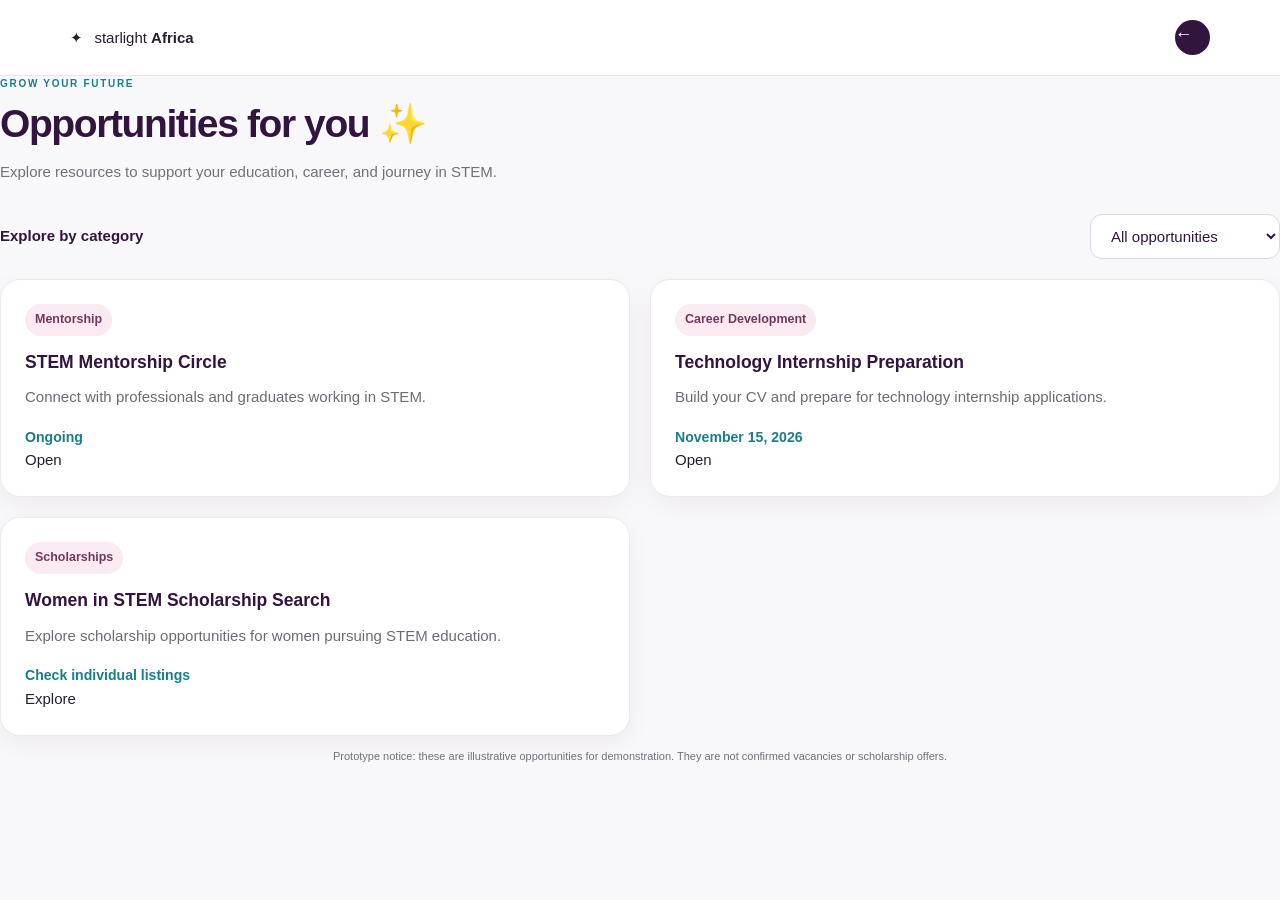
<file: opportunities.html>
<!DOCTYPE html>
<html lang="en">
<head>
  <meta charset="UTF-8">
  <meta name="viewport" content="width=device-width, initial-scale=1.0">
  <title>Opportunities | Starlight Africa</title>
  <link rel="stylesheet" href="styles/style.css">
</head>
<body>
  <header class="topbar">
    <a class="brand" href="index.html">
      <span class="brand-symbol">✦</span>
      <span>starlight <strong>Africa</strong></span>
    </a>
    <a class="opportunity-link" href="index.html">← Dashboard</a>
  </header>

  <main class="dashboard-main">
    <section class="welcome-section">
      <p class="eyebrow">GROW YOUR FUTURE</p>
      <h1>Opportunities for you ✨</h1>
      <p class="welcome-description">
        Explore resources to support your education, career, and journey in STEM.
      </p>
    </section>

    <section class="opportunities-toolbar">
      <label for="categoryFilter">Explore by category</label>
      <select id="categoryFilter">
        <option value="All">All opportunities</option>
        <option value="Mentorship">Mentorship</option>
        <option value="Internships">Internships & jobs</option>
        <option value="Scholarships">Scholarships</option>
        <option value="Career Development">Career development</option>
      </select>
    </section>

    <section id="opportunitiesGrid" class="opportunities-grid">
      <p>Loading opportunities...</p>
    </section>

    <p class="demo-notice">
      Prototype notice: these are illustrative opportunities for demonstration.
      They are not confirmed vacancies or scholarship offers.
    </p>
  </main>

  <script src="scripts/data.js"></script>
  <script src="scripts/opportunities.js"></script>
</body>
</html>
</file>
<file: styles/style.css>
/* =========================================
   STARLIGHT CONNECT
   Global styles and brand identity
========================================= */

:root {
    --turquoise: #5EC9D2;
    --turquoise-dark: #187F89;
    --kobi-pink: #F2A7CB;
    --deep-plum: #32143F;
  
    --background: #F8F7FA;
    --surface: #FFFFFF;
    --text-primary: #291D30;
    --text-secondary: #766D7C;
    --border: #EAE5ED;
  
    --success: #237A57;
    --success-light: #E6F5ED;
  
    --radius-sm: 10px;
    --radius-md: 16px;
    --radius-lg: 24px;
  
    --shadow: 0 8px 30px rgba(50, 20, 63, 0.05);
  }
  
  /* Reset */
  
  * {
    box-sizing: border-box;
    margin: 0;
    padding: 0;
  }
  
  html {
    scroll-behavior: smooth;
  }
  
  body {
    min-height: 100vh;
    background: var(--background);
    color: var(--text-primary);
    font-family: -apple-system, BlinkMacSystemFont, "Segoe UI",
      Roboto, Helvetica, Arial, sans-serif;
    font-size: 15px;
    line-height: 1.6;
    -webkit-font-smoothing: antialiased;
  }
  
  a {
    color: inherit;
    text-decoration: none;
  }
  
  button,
  input,
  select,
  textarea {
    font: inherit;
  }
  
  button,
  a {
    -webkit-tap-highlight-color: transparent;
  }
  
  button:focus-visible,
  a:focus-visible,
  input:focus-visible,
  select:focus-visible,
  textarea:focus-visible {
    outline: 3px solid var(--turquoise-dark);
    outline-offset: 3px;
  }
  
  /* Main layout */
  
  .app-shell {
    width: 100%;
    min-height: 100vh;
  }
  
  .dashboard {
    width: min(1120px, calc(100% - 64px));
    margin: 0 auto;
    padding: 42px 0 32px;
  }
  
  /* Navigation */
  
  .topbar {
    height: 76px;
    padding: 0 5.5%;
    background: var(--surface);
    border-bottom: 1px solid var(--border);
  
    display: flex;
    align-items: center;
    justify-content: space-between;
    gap: 20px;
  }
  
  .brand {
    display: inline-flex;
    align-items: center;
    gap: 11px;
  }
  
  .brand-mark {
    width: 42px;
    height: 42px;
    display: grid;
    place-items: center;
    background: var(--deep-plum);
    color: white;
    border-radius: 14px;
    font-size: 23px;
    font-weight: 800;
  }
  
  .brand-name {
    color: var(--deep-plum);
    font-size: 19px;
    font-weight: 800;
    letter-spacing: -0.7px;
  }
  
  .brand-name span {
    color: var(--turquoise-dark);
    margin-left: 3px;
  }
  
  .profile-button {
    display: flex;
    align-items: center;
    gap: 10px;
    border: 1px solid var(--border);
    background: var(--surface);
    border-radius: 30px;
    padding: 6px 13px 6px 6px;
    cursor: pointer;
    color: var(--deep-plum);
  }
  
  .avatar {
    width: 34px;
    height: 34px;
    display: grid;
    place-items: center;
    border-radius: 50%;
    background: var(--kobi-pink);
    color: var(--deep-plum);
    font-weight: 800;
  }
  
  .profile-name {
    font-size: 13px;
    font-weight: 700;
  }
  
  .chevron {
    font-size: 18px;
    color: var(--text-secondary);
  }
  
  /* Welcome */
  
  .welcome-section {
    margin-bottom: 30px;
  }
  
  .eyebrow {
    color: var(--turquoise-dark);
    font-size: 10px;
    font-weight: 800;
    letter-spacing: 1.7px;
    line-height: 1.5;
    margin-bottom: 10px;
  }
  
  .welcome-section h1 {
    color: var(--deep-plum);
    font-size: clamp(28px, 4vw, 39px);
    font-weight: 800;
    line-height: 1.2;
    letter-spacing: -1.4px;
    margin-bottom: 12px;
  }
  
  .welcome-description {
    max-width: 620px;
    color: var(--text-secondary);
    font-size: 15px;
  }
  
  /* Monthly check-in banner */
  
  .checkin-banner {
    position: relative;
    overflow: hidden;
    min-height: 250px;
    padding: 34px 38px;
  
    display: flex;
    align-items: center;
  
    background: var(--deep-plum);
    border-radius: var(--radius-lg);
    color: white;
    isolation: isolate;
    margin-bottom: 25px;
  }
  
  .banner-content {
    position: relative;
    z-index: 2;
    max-width: 560px;
  }
  
  .status-pill {
    display: inline-flex;
    align-items: center;
    border: 1px solid rgba(255, 255, 255, 0.25);
    background: rgba(255, 255, 255, 0.09);
    color: var(--turquoise);
    padding: 6px 11px;
    border-radius: 20px;
    font-size: 9px;
    font-weight: 800;
    letter-spacing: 1.2px;
    margin-bottom: 15px;
  }
  
  .checkin-banner h2 {
    max-width: 440px;
    font-size: clamp(25px, 3.5vw, 34px);
    font-weight: 800;
    line-height: 1.2;
    letter-spacing: -0.8px;
    margin-bottom: 12px;
  }
  
  .checkin-banner p {
    max-width: 430px;
    color: #D9CFDF;
    font-size: 14px;
    margin-bottom: 23px;
  }
  
  .button {
    min-height: 45px;
    display: inline-flex;
    align-items: center;
    justify-content: center;
    gap: 12px;
    padding: 11px 18px;
    border: 0;
    border-radius: var(--radius-sm);
    font-size: 13px;
    font-weight: 750;
    transition: transform 0.2s ease, background 0.2s ease;
    cursor: pointer;
  }
  
  .button:hover {
    transform: translateY(-2px);
  }
  
  .button-light {
    background: var(--turquoise);
    color: var(--deep-plum);
  }
  
  .button-light:hover {
    background: #8BDDE2;
  }
  
  /* Banner decoration */
  
  .banner-decoration {
    position: absolute;
    inset: 0 0 0 auto;
    width: 40%;
    z-index: 1;
    pointer-events: none;
  }
  
  .decoration-circle {
    position: absolute;
    border-radius: 50%;
  }
  
  .circle-one {
    width: 245px;
    height: 245px;
    right: -42px;
    top: 15px;
    border: 1px solid rgba(94, 201, 210, 0.4);
    box-shadow: 0 0 0 28px rgba(94, 201, 210, 0.045),
      0 0 0 58px rgba(94, 201, 210, 0.035);
  }
  
  .circle-two {
    width: 125px;
    height: 125px;
    right: 35px;
    top: 75px;
    background: var(--kobi-pink);
    opacity: 0.95;
  }
  
  .decoration-star {
    position: absolute;
    right: 75px;
    top: 87px;
    z-index: 2;
    color: var(--deep-plum);
    font-size: 80px;
    line-height: 1;
  }
  
  /* Statistics cards */
  
  .stats-grid {
    display: grid;
    grid-template-columns: repeat(3, minmax(0, 1fr));
    gap: 18px;
    margin-bottom: 35px;
  }
  
  .stat-card {
    min-width: 0;
    background: var(--surface);
    border: 1px solid var(--border);
    border-radius: var(--radius-md);
    padding: 23px;
    box-shadow: var(--shadow);
  }
  
  .stat-icon {
    width: 39px;
    height: 39px;
    display: grid;
    place-items: center;
    border-radius: 12px;
    font-size: 21px;
    font-weight: 800;
    margin-bottom: 19px;
  }
  
  .turquoise-icon {
    background: #E0F6F7;
    color: var(--turquoise-dark);
  }
  
  .pink-icon {
    background: #FCE8F1;
    color: #9B3B70;
  }
  
  .plum-icon {
    background: #EEE6F2;
    color: var(--deep-plum);
  }
  
  .stat-label {
    color: var(--text-secondary);
    font-size: 10px;
    font-weight: 800;
    letter-spacing: 1px;
    margin-bottom: 7px;
  }
  
  .stat-value {
    color: var(--deep-plum);
    font-size: clamp(25px, 3vw, 32px);
    font-weight: 800;
    letter-spacing: -1px;
    line-height: 1.3;
    overflow-wrap: anywhere;
  }
  
  .stat-unit {
    font-size: 13px;
    font-weight: 600;
    letter-spacing: 0;
  }
  
  .stat-note {
    color: var(--text-secondary);
    font-size: 11px;
    margin-top: 8px;
  }
  
  /* Journey progress */
  
  .journey-section {
    padding: 27px;
    background: var(--surface);
    border: 1px solid var(--border);
    border-radius: var(--radius-lg);
    margin-bottom: 35px;
  }
  
  .section-heading {
    display: flex;
    align-items: center;
    justify-content: space-between;
    gap: 16px;
    margin-bottom: 24px;
  }
  
  .section-heading h2 {
    color: var(--deep-plum);
    font-size: 22px;
    font-weight: 800;
    line-height: 1.3;
    letter-spacing: -0.5px;
  }
  
  .section-heading .eyebrow {
    margin-bottom: 6px;
  }
  
  .progress-label {
    flex-shrink: 0;
    padding: 7px 11px;
    background: #F1EDF4;
    color: var(--deep-plum);
    border-radius: 20px;
    font-size: 11px;
    font-weight: 750;
  }
  
  .progress-track {
    height: 10px;
    background: #EDE8F0;
    border-radius: 20px;
    overflow: hidden;
  }
  
  .progress-fill {
    width: 0;
    height: 100%;
    background: linear-gradient(
      90deg,
      var(--turquoise-dark),
      var(--turquoise)
    );
    border-radius: inherit;
    transition: width 0.5s ease;
  }
  
  .milestone-row {
    display: flex;
    align-items: center;
    justify-content: space-between;
    color: var(--text-secondary);
    font-size: 11px;
    margin-top: 10px;
  }
  
  .milestone-message {
    display: flex;
    align-items: flex-start;
    gap: 13px;
    padding: 17px;
    margin-top: 25px;
    background: #F5F2F8;
    border-radius: var(--radius-md);
  }
  
  .milestone-emoji {
    font-size: 25px;
  }
  
  .milestone-message strong {
    color: var(--deep-plum);
    font-size: 13px;
  }
  
  .milestone-message p {
    color: var(--text-secondary);
    font-size: 12px;
    margin-top: 4px;
  }
  
  /* Opportunities preview */
  
  .opportunities-section {
    margin-bottom: 30px;
  }
  
  .opportunity-preview {
    display: flex;
    align-items: center;
    gap: 16px;
    padding: 21px;
    background: var(--surface);
    border: 1px solid var(--border);
    border-radius: var(--radius-md);
    box-shadow: var(--shadow);
  }
  
  .opportunity-symbol {
    width: 47px;
    height: 47px;
    flex-shrink: 0;
    display: grid;
    place-items: center;
    background: #FCE8F1;
    color: #9B3B70;
    border-radius: 14px;
    font-size: 25px;
  }
  
  .opportunity-copy {
    flex: 1;
    min-width: 0;
  }
  
  .opportunity-copy h3 {
    color: var(--deep-plum);
    font-size: 14px;
    margin-bottom: 4px;
  }
  
  .opportunity-copy p {
    color: var(--text-secondary);
    font-size: 12px;
  }
  
  .text-link {
    color: var(--turquoise-dark);
    font-size: 12px;
    font-weight: 800;
    white-space: nowrap;
  }
  
  .opportunity-link {
    width: 35px;
    height: 35px;
    flex-shrink: 0;
    display: grid;
    place-items: center;
    background: var(--deep-plum);
    color: white;
    border-radius: 50%;
    font-size: 18px;
  }
  
  /* Demo notice and footer */
  
  .demo-notice {
    padding: 12px;
    color: var(--text-secondary);
    font-size: 11px;
    text-align: center;
  }
  
  .footer {
    display: flex;
    align-items: center;
    justify-content: space-between;
    gap: 20px;
    padding: 22px 5.5%;
    border-top: 1px solid var(--border);
    color: var(--text-secondary);
    font-size: 11px;
  }
  
  /* Responsive design */
  
  @media (max-width: 760px) {
    .topbar {
      height: 68px;
      padding: 0 20px;
    }
  
    .brand-mark {
      width: 37px;
      height: 37px;
    }
  
    .brand-name {
      font-size: 17px;
    }
  
    .dashboard {
      width: calc(100% - 36px);
      padding-top: 30px;
    }
  
    .checkin-banner {
      padding: 28px 24px;
      min-height: 275px;
    }
  
    .banner-decoration {
      opacity: 0.35;
      width: 48%;
    }
  
    .circle-one {
      right: -130px;
    }
  
    .circle-two {
      right: -50px;
    }
  
    .decoration-star {
      right: -15px;
    }
  
    .banner-content {
      max-width: 100%;
    }
  
    .stats-grid {
      grid-template-columns: 1fr;
      gap: 12px;
    }
  
    .stat-card {
      padding: 18px;
    }
  
    .stat-icon {
      margin-bottom: 12px;
    }
  
    .journey-section {
      padding: 20px;
    }
  
    .section-heading h2 {
      font-size: 19px;
    }
  
    .footer {
      padding: 20px;
    }
  }
  
  @media (max-width: 420px) {
    .dashboard {
      width: calc(100% - 28px);
    }
  
    .profile-name,
    .chevron {
      display: none;
    }
  
    .welcome-section h1 {
      font-size: 28px;
    }
  
    .checkin-banner {
      padding: 25px 20px;
    }
  
    .checkin-banner h2 {
      font-size: 26px;
    }
  
    .section-heading {
      align-items: flex-start;
      flex-direction: column;
    }
  
    .opportunity-preview {
      padding: 15px;
      gap: 11px;
    }
  
    .footer {
      align-items: flex-start;
      flex-direction: column;
      gap: 5px;
    }
  }


/* Monthly check-in page */
.checkin-form-card {
    max-width: 760px;
    margin: 24px auto 56px;
    padding: 32px;
    background: #ffffff;
    border: 1px solid #eee7f0;
    border-radius: 24px;
    box-shadow: 0 12px 35px rgba(50, 20, 63, 0.06);
  }
  
  .form-intro {
    margin-bottom: 28px;
  }
  
  .form-intro h2 {
    margin: 14px 0 8px;
    color: #32143f;
  }
  
  .form-intro p,
  .field-hint {
    color: #716776;
    line-height: 1.6;
  }
  
  .form-group {
    display: flex;
    flex-direction: column;
    gap: 9px;
    margin-bottom: 22px;
  }
  
  .form-group label {
    color: #32143f;
    font-weight: 600;
    line-height: 1.5;
  }
  
  .form-group select,
  .form-group textarea {
    width: 100%;
    padding: 14px 15px;
    border: 1px solid #ded5e2;
    border-radius: 12px;
    background: #fff;
    color: #32143f;
    font: inherit;
  }
  
  .form-group select:focus,
  .form-group textarea:focus {
    outline: 2px solid #5ec9d2;
    outline-offset: 2px;
  }
  
  .form-group textarea {
    resize: vertical;
  }
  
  .field-hint {
    margin: 0;
    font-size: 0.85rem;
  }
  
  .consent-option {
    display: flex;
    align-items: flex-start;
    gap: 12px;
    margin: 24px 0;
    color: #514657;
    font-size: 0.93rem;
    line-height: 1.6;
  }
  
  .consent-option input {
    margin-top: 5px;
    accent-color: #187f89;
  }
  
  .primary-button {
    width: 100%;
    padding: 15px 20px;
    border: none;
    border-radius: 12px;
    background: #32143f;
    color: #fff;
    font: inherit;
    font-weight: 700;
    cursor: pointer;
    transition: background 0.2s ease, transform 0.2s ease;
  }
  
  .primary-button:hover {
    background: #4a2458;
    transform: translateY(-1px);
  }
  
  .form-message {
    margin-top: 18px;
    line-height: 1.6;
  }
  
  .form-message.success {
    color: #187f89;
  }
  
  .form-message.error {
    color: #a12b53;
  }
  
  @media (max-width: 600px) {
    .checkin-form-card {
      margin: 20px 0 36px;
      padding: 22px;
    }
  }


/* Opportunities page */
.opportunities-toolbar {
  display: flex;
  align-items: center;
  justify-content: space-between;
  flex-wrap: wrap;
  gap: 14px;
  margin: 28px 0 20px;
}

.opportunities-toolbar label {
  color: #32143f;
  font-weight: 700;
}

.opportunities-toolbar select {
  max-width: 100%;
  padding: 12px 16px;
  border: 1px solid #ded5e2;
  border-radius: 12px;
  background: #fff;
  color: #32143f;
  font: inherit;
}

.opportunities-grid {
  display: grid;
  grid-template-columns: repeat(2, minmax(0, 1fr));
  gap: 20px;
}

.opportunity-card {
  padding: 24px;
  background: #fff;
  border: 1px solid #eee7f0;
  border-radius: 20px;
  box-shadow: 0 8px 24px rgba(50, 20, 63, 0.05);
}

.opportunity-card h3 {
  margin: 14px 0 10px;
  color: #32143f;
  line-height: 1.4;
}

.opportunity-card p {
  color: #716776;
  line-height: 1.7;
}

.opportunity-category {
  display: inline-block;
  padding: 6px 10px;
  border-radius: 20px;
  background: #fceaf3;
  color: #74385c;
  font-size: 0.78rem;
  font-weight: 700;
}

.opportunity-deadline {
  display: block;
  margin-top: 16px;
  color: #187f89;
  font-size: 0.88rem;
  font-weight: 600;
}

@media (max-width: 650px) {
  .opportunities-grid {
    grid-template-columns: 1fr;
  }

  .opportunities-toolbar {
    align-items: stretch;
    flex-direction: column;
  }

  .opportunities-toolbar select {
    width: 100%;
  }
}


/* Opportunities page */
.opportunities-toolbar {
    display: flex;
    align-items: center;
    justify-content: space-between;
    flex-wrap: wrap;
    gap: 14px;
    margin: 28px 0 20px;
  }
  
  .opportunities-toolbar label {
    color: #32143f;
    font-weight: 700;
  }
  
  .opportunities-toolbar select {
    max-width: 100%;
    padding: 12px 16px;
    border: 1px solid #ded5e2;
    border-radius: 12px;
    background: #fff;
    color: #32143f;
    font: inherit;
  }
  
  .opportunities-grid {
    display: grid;
    grid-template-columns: repeat(2, minmax(0, 1fr));
    gap: 20px;
  }
  
  .opportunity-card {
    padding: 24px;
    background: #fff;
    border: 1px solid #eee7f0;
    border-radius: 20px;
    box-shadow: 0 8px 24px rgba(50, 20, 63, 0.05);
  }
  
  .opportunity-card h3 {
    margin: 14px 0 10px;
    color: #32143f;
    line-height: 1.4;
  }
  
  .opportunity-card p {
    color: #716776;
    line-height: 1.7;
  }
  
  .opportunity-category {
    display: inline-block;
    padding: 6px 10px;
    border-radius: 20px;
    background: #fceaf3;
    color: #74385c;
    font-size: 0.78rem;
    font-weight: 700;
  }
  
  .opportunity-deadline {
    display: block;
    margin-top: 16px;
    color: #187f89;
    font-size: 0.88rem;
    font-weight: 600;
  }
  
  @media (max-width: 650px) {
    .opportunities-grid {
      grid-template-columns: 1fr;
    }
  
    .opportunities-toolbar {
      align-items: stretch;
      flex-direction: column;
    }
  
    .opportunities-toolbar select {
      width: 100%;
    }
  }


/* Staff / admin dashboard */
.admin-stats {
    display: grid;
    grid-template-columns: repeat(4, minmax(0, 1fr));
    gap: 18px;
    margin: 30px 0;
  }
  
  .admin-stat-card {
    padding: 22px;
    background: #fff;
    border: 1px solid #eee7f0;
    border-radius: 18px;
    box-shadow: 0 8px 24px rgba(50, 20, 63, 0.04);
  }
  
  .admin-stat-label {
    display: block;
    color: #716776;
    font-size: 0.9rem;
  }
  
  .admin-stat-card strong {
    display: block;
    margin: 12px 0 6px;
    color: #32143f;
    font-size: 2rem;
  }
  
  .admin-stat-card p {
    margin: 0;
    color: #716776;
    font-size: 0.84rem;
    line-height: 1.5;
  }
  
  .admin-panel {
    padding: 28px;
    background: #fff;
    border: 1px solid #eee7f0;
    border-radius: 22px;
    box-shadow: 0 8px 24px rgba(50, 20, 63, 0.05);
  }
  
  .admin-panel-heading {
    display: flex;
    justify-content: space-between;
    align-items: center;
    flex-wrap: wrap;
    gap: 16px;
    margin-bottom: 24px;
  }
  
  .admin-panel-heading h2 {
    margin: 8px 0 0;
    color: #32143f;
  }
  
  .demo-pill {
    padding: 7px 12px;
    border-radius: 20px;
    background: #e3f7f8;
    color: #187f89;
    font-size: 0.8rem;
    font-weight: 700;
  }
  
  .table-wrapper {
    width: 100%;
    overflow-x: auto;
  }
  
  .alumni-table {
    width: 100%;
    border-collapse: collapse;
    text-align: left;
  }
  
  .alumni-table th,
  .alumni-table td {
    padding: 16px 14px;
    border-bottom: 1px solid #eee7f0;
    color: #514657;
    font-size: 0.9rem;
    line-height: 1.5;
  }
  
  .alumni-table th {
    background: #faf7fb;
    color: #32143f;
    font-weight: 700;
  }
  
  .alumni-table tr:last-child td {
    border-bottom: none;
  }
  
  .admin-note {
    margin: 22px 0 0;
    color: #716776;
    font-size: 0.85rem;
    line-height: 1.6;
  }
  
  @media (max-width: 900px) {
    .admin-stats {
      grid-template-columns: repeat(2, minmax(0, 1fr));
    }
  }
  
  @media (max-width: 520px) {
    .admin-stats {
      grid-template-columns: 1fr;
    }
  
    .admin-panel {
      padding: 18px;
    }
  }
.form-group input[type="text"] {
  width: 100%;
  padding: 14px 15px;
  border: 1px solid #ded5e2;
  border-radius: 12px;
  background: #fff;
  color: #32143f;
  font: inherit;
}
</file>
